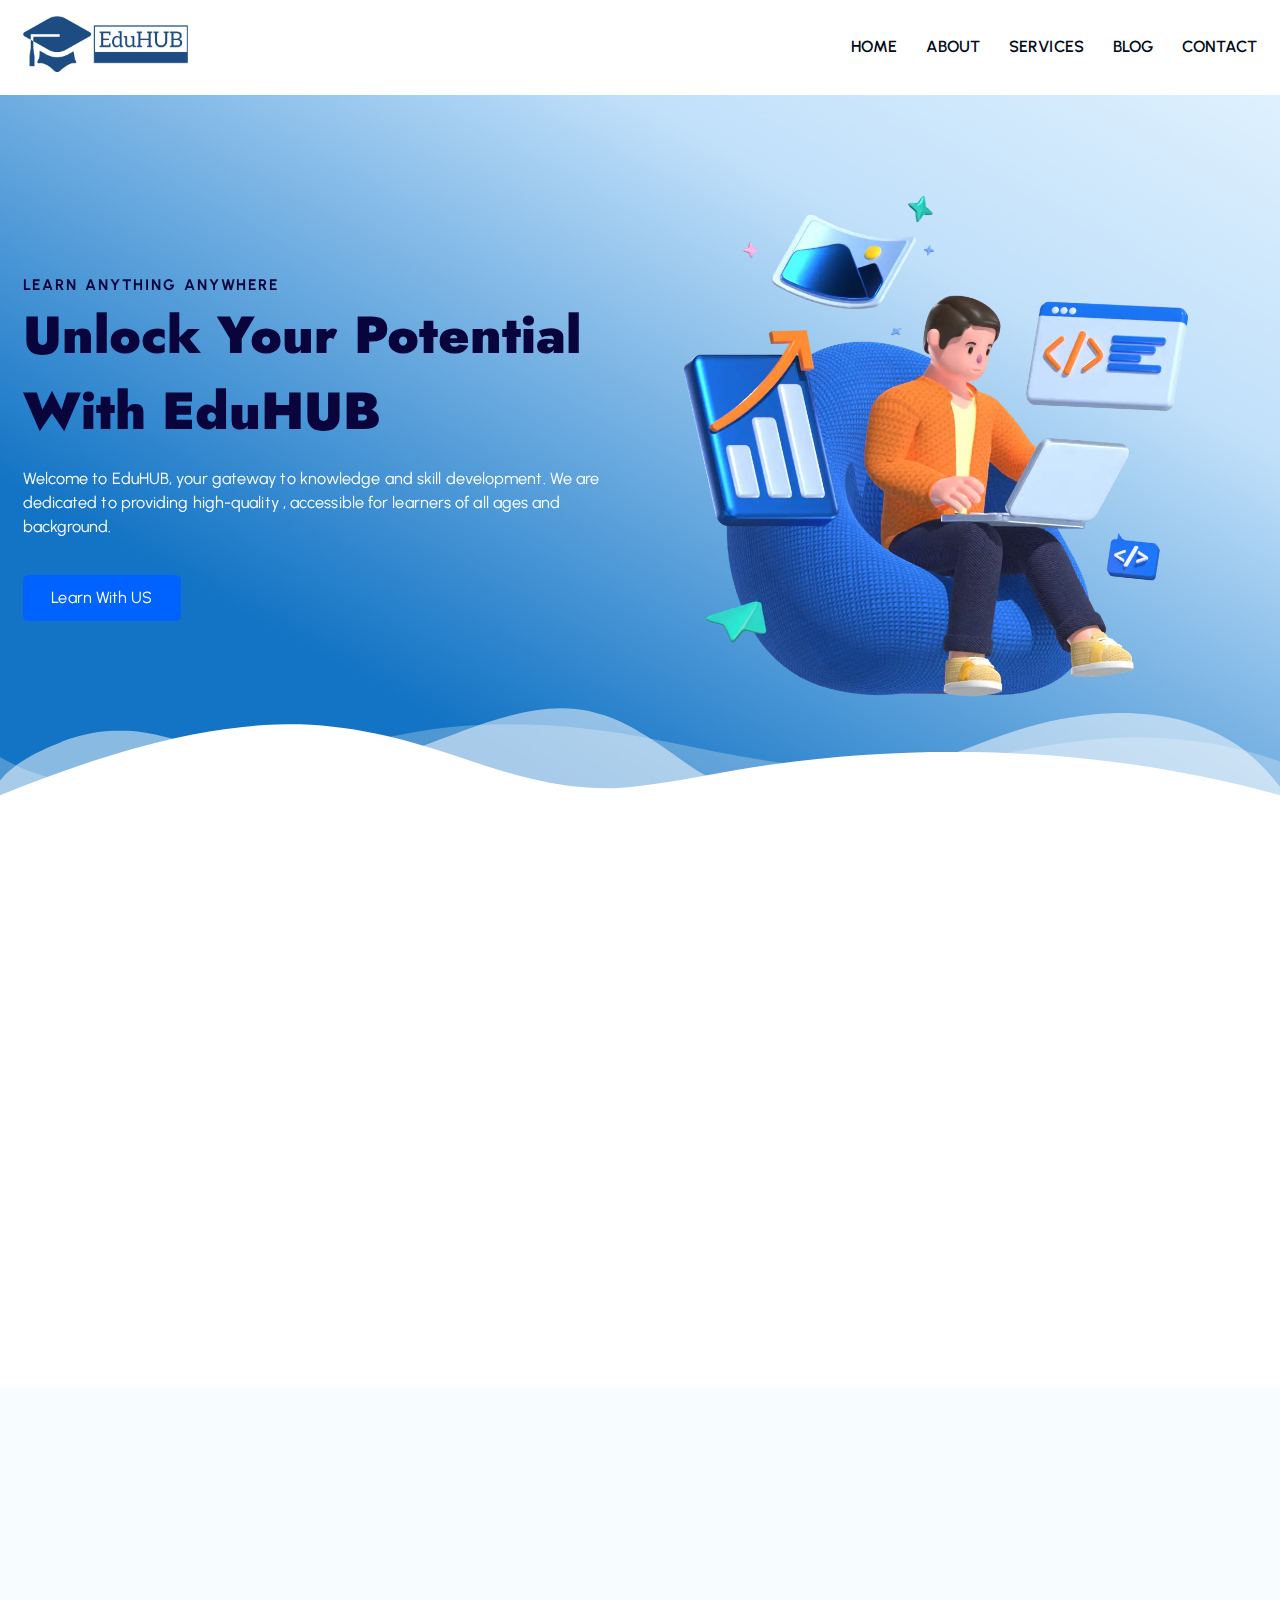
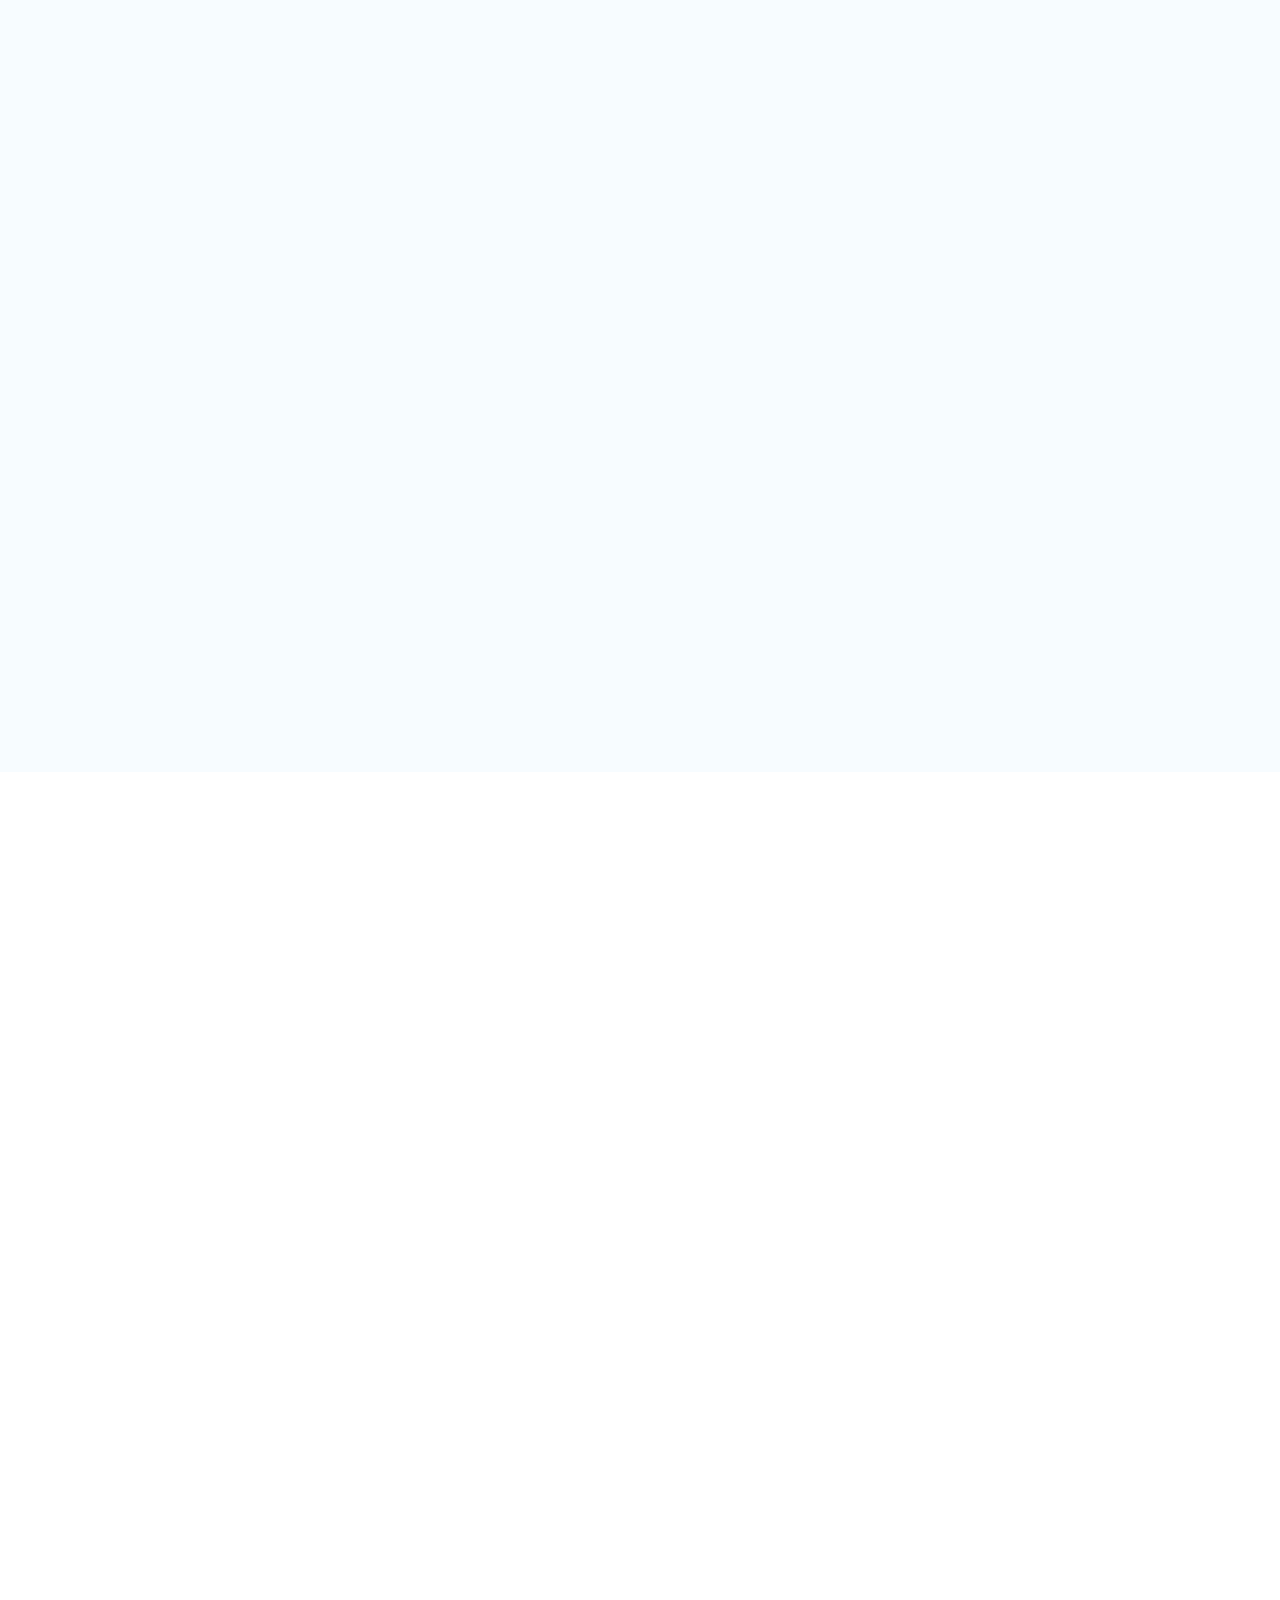
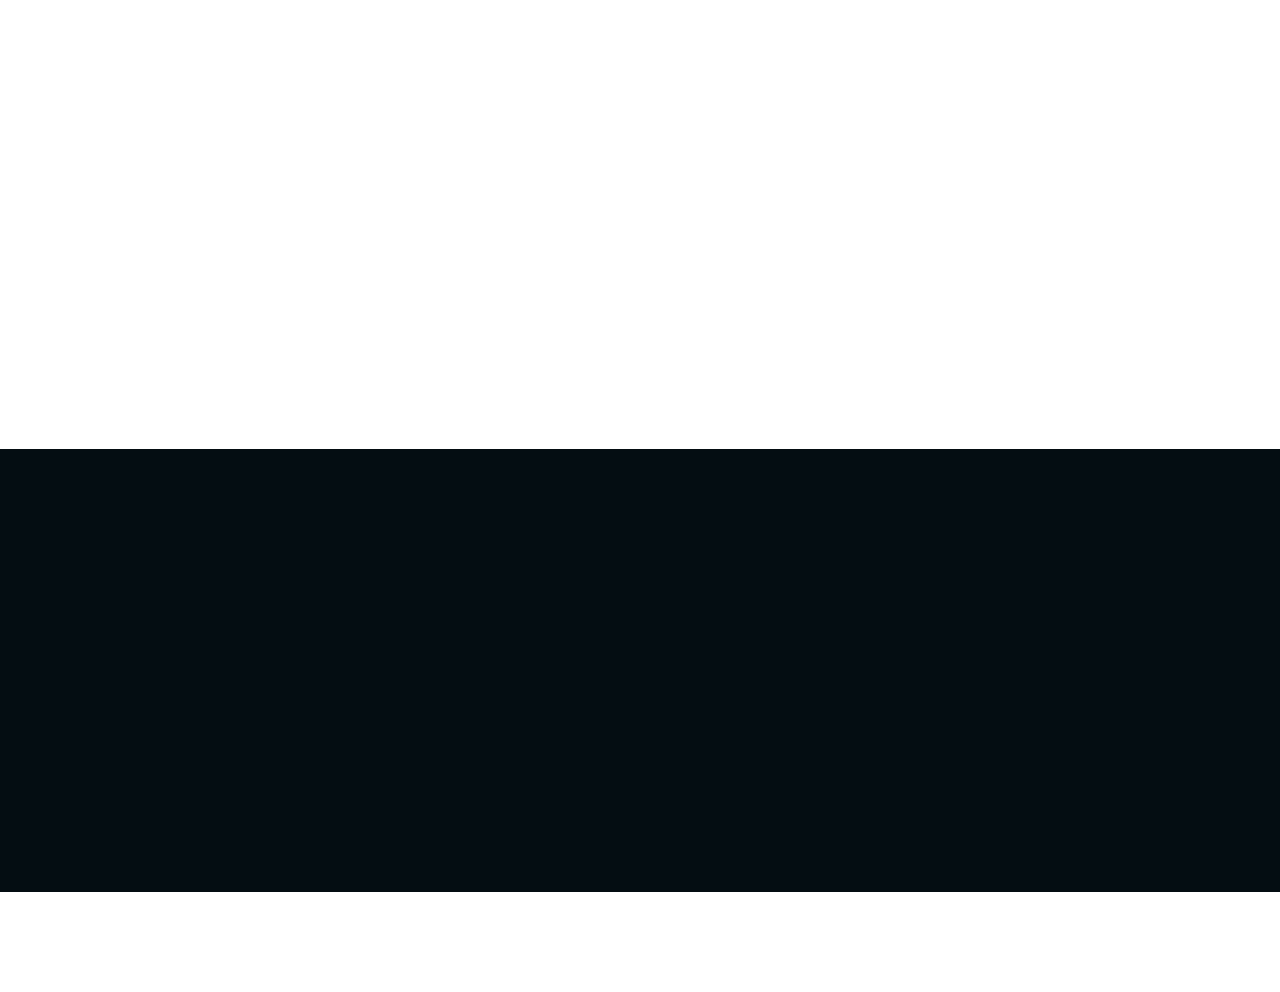
<file: index.html>
<!DOCTYPE html>
<html>

<head>
  <meta charset="utf-8">
  <meta name="viewport" content="width=device-width , initial-scale=1.0">
  <meta name="description" content="EduHUB is a platform that connects students with the best educational resources">
  <meta name="keywords" content="EduHUB, EduHub, Educational Hub, Online Education,
    C++, Java, Python, Front End, Back End, Database,JavaScript, Job Course, Python Course, Java Course, Front End Course, Back End Course, Database Course, JavaScript Course">
  <meta name="robots" content="index,follow">
  <title>EduHUB</title>
  <link rel="stylesheet" href="https://cdnjs.cloudflare.com/ajax/libs/font-awesome/6.0.0/css/all.min.css" integrity="sha512-9usAa10IRO0HhonpyAIVpjrylPvoDwiPUiKdWk5t3PyolY1cOd4DSE0Ga+ri4AuTroPR5aQvXU9xC6qOPnzFeg==" crossorigin="anonymous" referrerpolicy="no-referrer" />
  <link href="style.css" rel="stylesheet" type="text/css" />
  <link rel="stylesheet" href="https://unpkg.com/aos@next/dist/aos.css" />
</head>

<body>
  <!-- =========================== NAVBAR START HERE ============================ -->
  <header class="navbarSection">
    <div class="container">
      <div class="logo">
        <a href="index.html">
          <img src="/pics/WebpLogo.webp" alt="logo" width="20%" height="auto" ">
        </a>
      </div>
      <nav class=" navbar">
          <ul>
            <li class="navItem"><a class="navLink" href="index.html">Home</a></li>
            <li class="navItem"><a class="navLink" href="about.html">About</a></li>
            <li class="navItem"><a class="navLink" href="services.html">Services</a></li>
            <li class="navItem"><a class="navLink" href="blog.html">Blog</a></li>
            <li class="navItem"><a class="navLink" href="contactus.html">Contact</a></li>
          </ul>
          </nav>
      </div>
  </header>
  <!-- =========================== NAVBAR END HERE ============================ -->
  

  <!-- =========================== HERO SECTION START HERE ============================ -->
  <main>
    <div class="heroSection" data-aos="fade-up" data-aos-duration="1000">
      <div class="container grid grid2col">

        <div class="heroContent">
          <p class="heroSubHead">Learn Anything Anywhere</p>
          <h1 class="heroHead">Unlock Your Potential With EduHUB</h1>
          <p class="heroPara">Welcome to EduHUB, your gateway to knowledge and skill development. We are dedicated to
            providing high-quality , accessible for learners of all ages and background.</p>
          <div class="heroBtn">
            <a href="#" class="btn">Learn With US</a>
          </div>
        </div>
        <div class="heroImage">
          <img src="/WebP/main-hero.webp" alt="heroImage" width="100%" height="auto"
            data-aos="fade-up" data-aos-duration="1000" >
          
        </div>
      </div>
    </div>
    <div class="custom-shape-divider-bottom-1713795261">
      <svg data-name="Layer 1" xmlns="http://www.w3.org/2000/svg" viewBox="0 0 1200 120" preserveAspectRatio="none">
        <path
          d="M0,0V46.29c47.79,22.2,103.59,32.17,158,28,70.36-5.37,136.33-33.31,206.8-37.5C438.64,32.43,512.34,53.67,583,72.05c69.27,18,138.3,24.88,209.4,13.08,36.15-6,69.85-17.84,104.45-29.34C989.49,25,1113-14.29,1200,52.47V0Z"
          opacity=".25" class="shape-fill"></path>
        <path
          d="M0,0V15.81C13,36.92,27.64,56.86,47.69,72.05,99.41,111.27,165,111,224.58,91.58c31.15-10.15,60.09-26.07,89.67-39.8,40.92-19,84.73-46,130.83-49.67,36.26-2.85,70.9,9.42,98.6,31.56,31.77,25.39,62.32,62,103.63,73,40.44,10.79,81.35-6.69,119.13-24.28s75.16-39,116.92-43.05c59.73-5.85,113.28,22.88,168.9,38.84,30.2,8.66,59,6.17,87.09-7.5,22.43-10.89,48-26.93,60.65-49.24V0Z"
          opacity=".5" class="shape-fill"></path>
        <path
          d="M0,0V5.63C149.93,59,314.09,71.32,475.83,42.57c43-7.64,84.23-20.12,127.61-26.46,59-8.63,112.48,12.24,165.56,35.4C827.93,77.22,886,95.24,951.2,90c86.53-7,172.46-45.71,248.8-84.81V0Z"
          class="shape-fill"></path>
      </svg>
    </div>
  </main>
  <!-- =========================== HERO SECTION END HERE ============================ -->
  

  <!-- =========================== ABOUT SECTION START HERE ============================ -->
  <section id="about">
    <div class="container" data-aos="fade-up" data-aos-duration="1000">
      <h2 class="commonHead">About EduHUB</h2>
      <p class="commonSubHead">Guiding your learning journey through Research,Design and Development excellence.</p>
      <div class="container grid grid3cols">
        <div class="aboutDiv" data-aos="fade-up" data-aos-duration="1000">
          <div class="icon">
            <img src="/WebP/research.webp" alt="Research illustration">
          </div>
          <h3>Research</h3>
          <p>We start by learing what you need. We look at what's new and exciting in learing and then chose topics
            which match with what you learn.</p>

        </div>
        <div class="aboutDiv" data-aos="fade-up" data-aos-duration="1000">
          <div class="icon">
            <img src="/WebP/design.webp" alt="Design illustration">
          </div>
          <h3>Design</h3>
          <p>Next, we make lessons full of fun and knowlwdge. We make sure that they are easy to understand.</p>

        </div>
        <div class="aboutDiv" data-aos="fade-up" data-aos-duration="1000">
          <div class="icon">
            <img src="/WebP/dev.webp" alt="Development illustration">
          </div>
          <h3>Development</h3>
          <p>After that, we turn the lessons into things you can use online. We make sure that we use latest tools and
            technology to teach you.</p>

        </div>
      </div>
    </div>
  </section>
  <!-- =========================== ABOUT SECTION END HERE ============================ -->
  

  <!-- =========================== COURSES SECTION START HERE ============================ -->
  <section id="courses">
    <div class="container" data-aos="fade-up" data-aos-duration="1000">
      <h2 class="commonHead">Explore Our Courses</h2>
      <p class="commonSubHead">Discover a variety of courses across different categories.</p>
      <div class="container grid grid4cols">
        <div class="aboutDiv" data-aos="fade-up" data-aos-duration="1000">
          <div class="icon2">
            <i class="fa-brands fa-js"></i>
          </div>
          <h3>Javascript</h3>
          <p>Begin your web development journey with our JavaScript course.</p>
        </div>
        <div class="aboutDiv" data-aos="fade-up" data-aos-duration="1000">
          <div class="icon2">
            <i class="fa-brands fa-html5"></i>
          </div>
          <h3>HTML Development</h3>
          <p>Learning HTML basics is an important first step in your web development.</p>
        </div>
        <div class="aboutDiv" data-aos="fade-up" data-aos-duration="1000">
          <div class="icon2">
            <i class="fa-brands fa-python"></i>
          </div>
          <h3>Python</h3>
          <p>The course teaches you the essential concepts of Python programming.</p>
        </div>
        <div class="aboutDiv" data-aos="fade-up" data-aos-duration="1000">
          <div class="icon2">
            <i class="fa-solid fa-laptop-code"></i>
          </div>
          <h3>C++</h3>
          <p>Embark on a journey to master C++, one of the most versatile and widely-used programming languages.</p>
        </div>
        <div class="aboutDiv" data-aos="fade-up" data-aos-duration="1000">
          <div class="icon2">
            <i class="fa-brands fa-java"></i>
          </div>
          <h3>Java</h3>
          <p>Embark on a journey to master Java, one of the most versatile and widely-used programming languages.</p>
        </div>
        <div class="aboutDiv" data-aos="fade-up" data-aos-duration="1000">
          <div class="icon2">
            <i class="fa-brands fa-css3-alt"></i>
          </div>
          <h3>CSS Development</h3>
          <p>An online CSS course breaks down the basics of web design, covering fundamental topics.</p>
        </div>
        <div class="aboutDiv" data-aos="fade-up" data-aos-duration="1000">
          <div class="icon2">
            <i class="fa-solid fa-database"></i>
          </div>
          <h3>SQL</h3>
          <p>SQL is an essential language for building and maintaining relational databases.</p>
        </div>
      </div>
    </div>
  </section>
  <!-- =========================== COURSES SECTION ENDHERE ============================ -->
  
  
  <!-- =========================== WHY SECTION STARTHERE ============================ -->
  <section id="whychoose">
    <div class="container" data-aos="fade-up" data-aos-duration="1000">
      <h2 class="commonHead" data-aos="fade-up" data-aos-duration="1000">Why Choose EduHUB</h2>
      <p class="commonSubHead" data-aos="fade-up" data-aos-duration="1000">Choose EduHUB for a holistic, enriching learning experience that empowers you to achieve your goals.</p>
    </div>
    <div class="container grid grid3cols">
      <div class="whychoose1" data-aos="fade-up" data-aos-duration="1000">
        <div class="icon2" data-aos="fade-up" data-aos-duration="1000">
            <p class="fa-brands" data-aos="fade-up" data-aos-duration="1000">1</p>
          </div>
          <h3 data-aos="fade-up" data-aos-duration="1000">Expert Instructors</h3>
          <p data-aos="fade-up" data-aos-duration="1000">Learn from experienced teachers who are passionate about sharing knowledge and guiding you toward success in your learning journey.</p>
      
        <div class="icon2" data-aos="fade-up" data-aos-duration="1000">
            <p class="fa-brands" data-aos="fade-up" data-aos-duration="1000">2</p>
          </div>
          <h3 data-aos="fade-up" data-aos-duration="1000">Interactive Lessons</h3>
          <p data-aos="fade-up" data-aos-duration="1000">Engage in hands-on learning experiences that make education fun and memorable. Interactive lessons encourage active participation and deeper understanding.</p>
        <div class="icon2" data-aos="fade-up" data-aos-duration="1000">
            <p class="fa-brands" data-aos="fade-up" data-aos-duration="1000">3</p>
          </div>
          <h3 data-aos="fade-up" data-aos-duration="1000">Lifelong Learning Support</h3>
          <p data-aos="fade-up" data-aos-duration="1000">Our commitment to your education doesn't end with a certificate. Receive ongoing support and resources for continuous learning and growth.</p>
      </div>
      <div class="whychoose2" data-aos="fade-up" data-aos-duration="1000">
       <figure>
         <img src="WebP/mob (1).webp" alt="screenshot of website inside a phone"
       </figure>
      </div>
      <div class="whychoose3" data-aos="fade-up" data-aos-duration="1000">
        <div class="icon2" data-aos="fade-up" data-aos-duration="1000">
            <p class="fa-brands" data-aos="fade-up" data-aos-duration="1000">4</p>
          </div>
          <h3 data-aos="fade-up" data-aos-duration="1000"> 24/7 Support</h3>
          <p data-aos="fade-up" data-aos-duration="1000">Learn from experienced teachers who are 24/7 ready to solve your doubts regarding course and guide through your career.</p>

        <div class="icon2" data-aos="fade-up" data-aos-duration="1000">
            <p class="fa-brands" data-aos="fade-up" data-aos-duration="1000">5</p>
          </div>
          <h3 data-aos="fade-up" data-aos-duration="1000">Regular Assessments</h3>
          <p data-aos="fade-up" data-aos-duration="1000">Regular Assessments help students to identify their strengths and weaknesses. By analysing their performance,they can work on their weak areas.</p>
        <div class="icon2" data-aos="fade-up" data-aos-duration="1000">
            <p class="fa-brands" data-aos="fade-up" data-aos-duration="1000">6</p>
          </div>
          <h3 data-aos="fade-up" data-aos-duration="1000">Connections with Alumnis</h3>
          <p data-aos="fade-up" data-aos-duration="1000">Connecting with your alumni network gives you a pulse on careers, industry, and opportunities.</p>
      </div>        
      </div>
    </div>
  </section>
  <!-- =========================== WHY SECTION ENDHERE ============================ -->
  
  
  <!-- =========================== CONTACT HP SECTION START ============================ -->
  <section id="contactHP" data-aos="fade-up" data-aos-duration="1000">
    <div class="container grid grid2col">
      <div class="contactText">
        <h2 id="contactHead">Let's revolutionize the way you study</h2>
        <p id="contactPara">Join our free bootcamps to know us better</p>
        <div class="btn"><a href="contactus.html">Start Now<i class="fa-solid fa-circle-arrow-right"></i></a>
        </div>
      </div>
      <div id="contactImg">
        <img src="WebP/main.webp" alt="contact us illustration">
      </div>
    </div>
  </section>
  <!-- =========================== CONTACT HP SECTION ENDHERE ============================ -->
  
  
  <!-- =========================== FOOTER SECTION STARTHERE ============================ -->
  <footer>
     <div class="container grid grid4cols" data-aos="fade-up" data-aos-duration="1000">
       <div class="footer1">
        <div class="logoBrand">
           <a href="index.html" class="footerSubHead">EduHUB</a>
           <p>Let's revolutionize the way you study with EduHub</p>
        </div>
        <div class="socialIcon">
          <a href="https://www.instagram.com/" target="_blank">
            <i class="fa-brands fa-instagram"></i></a>
          <a href="https://twitter.com/" target="_blank">
            <i class="fa-brands fa-twitter"></i></a>
          <a href="https://in.linkedin.com/" target="_blank">
            <i class="fa-brands fa-linkedin"></i></a>
         </div>
      </div>
       <div class="footer2">
          <a href="index.html" class="footer2SubHead">EduHUB</a>
          <ul>
            <li><a href="#about">About</a></li>
            <li><a href="#courses">Courses</a></li>
            <li><a href="#whychoose">Why US</a></li>
            <li><a href="#contactHP">Contact Us</a></li>
          </ul>
        </div>
      <div class="footer3">
        <a href="#courses" class="footer2SubHead">Courses</a>
        <ul>
          <li>C++</li>
          <li>Java</li>
          <li>Python</li>
          <li>Front End</li>
        </ul>
      </div>
       <div class="footer4">
         <div class="footer2SubHead">Links</>
         <ul>
           <li><a href="https://www.instagram.com/" target="_blank">
           Instagram</a></li>
           <li><a href="https://in.linkedin.com/" target="_blank">
            LinkedIN</a></li>
           <li><a href="https://twitter.com/" target="_blank">
            Twitter</a></li>
           
         </ul>
       </div>
      
     </div>
  </footer>
  <!-- =========================== FOOTER SECTION ENDHERE ============================ -->
  <script src="https://unpkg.com/aos@next/dist/aos.js"></script>
  <script>
    AOS.init();
  </script>
</body>
</html>
</file>
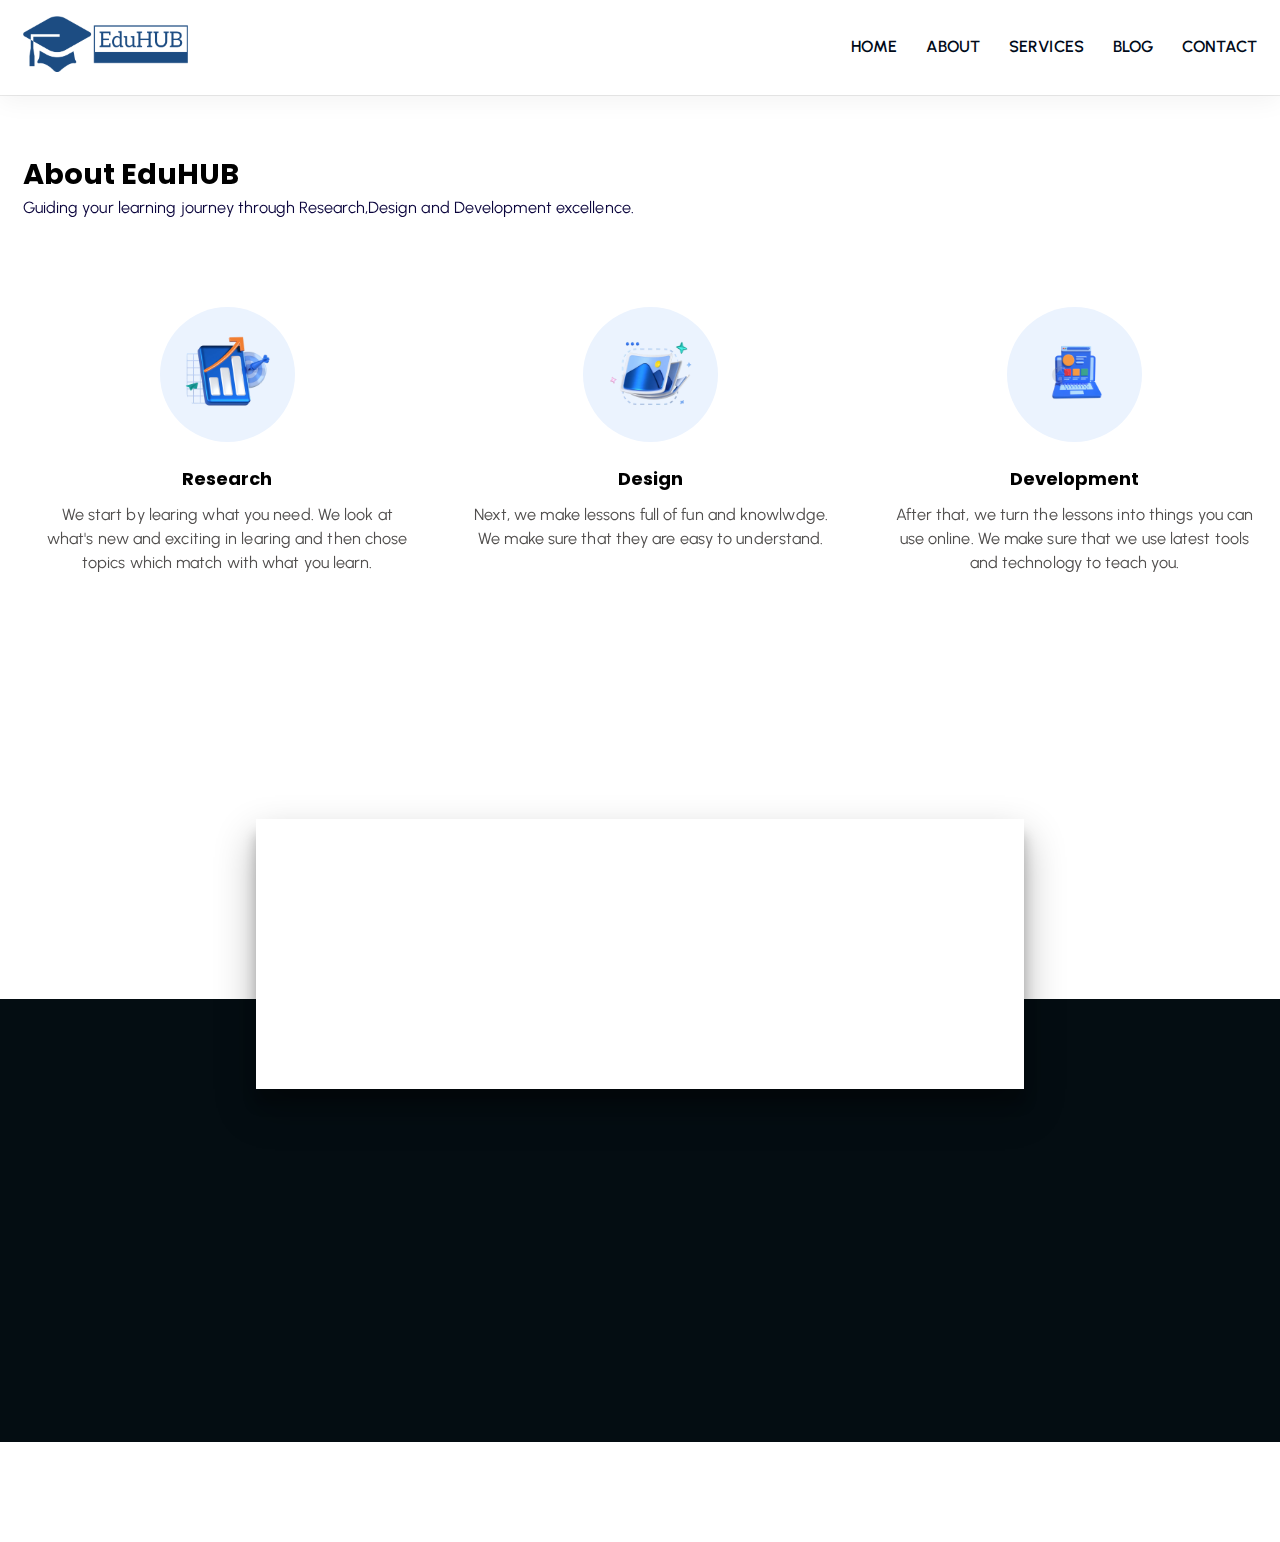
<file: about.html>
<!DOCTYPE html>
<html>

<head>
  <meta charset="utf-8">
  <meta name="viewport" content="width=device-width">
  <title>About-EduHUB</title>
  <link rel="stylesheet" href="https://cdnjs.cloudflare.com/ajax/libs/font-awesome/6.0.0/css/all.min.css" integrity="sha512-9usAa10IRO0HhonpyAIVpjrylPvoDwiPUiKdWk5t3PyolY1cOd4DSE0Ga+ri4AuTroPR5aQvXU9xC6qOPnzFeg==" crossorigin="anonymous" referrerpolicy="no-referrer" />
  <link href="style.css" rel="stylesheet" type="text/css" />
  <link rel="stylesheet" href="https://unpkg.com/aos@next/dist/aos.css" />

</head>

<body>
  <!-- =========================== NAVBAR START HERE ============================ -->
  <header class="navbarSection">
    <div class="container">
      <div class="logo">
        <a href="index.html">
          <img src="/pics/WebpLogo.webp" alt="logo" width="20%" height="auto" ">
        </a>
      </div>
      <nav class=" navbar">
          <ul>
            <li class="navItem"><a class="navLink" href="index.html">Home</a></li>
            <li class="navItem"><a class="navLink" href="about.html">About</a></li>
            <li class="navItem"><a class="navLink" href="services.html">Services</a></li>
            <li class="navItem"><a class="navLink" href="blog.html">Blog</a></li>
            <li class="navItem"><a class="navLink" href="contactus.html">Contact</a></li>
          </ul>
          </nav>
      </div>
  </header>
  <!-- =========================== NAVBAR SECTION ENDHERE ============================ -->
  <!-- =========================== ABOUT SECTION STARTHERE ============================ -->
  <section id="about">
    <div class="container" data-aos="fade-up" data-aos-duration="1000">
      <h2 class="commonHead">About EduHUB</h2>
      <p class="commonSubHead">Guiding your learning journey through Research,Design and Development excellence.</p>
      <div class="container grid grid3cols">
        <div class="aboutDiv" data-aos="fade-up" data-aos-duration="1000">
          <div class="icon">
            <img src="/WebP/research.webp" alt="Research illustration">
          </div>
          <h3>Research</h3>
          <p>We start by learing what you need. We look at what's new and exciting in learing and then chose topics
            which match with what you learn.</p>

        </div>
        <div class="aboutDiv" data-aos="fade-up" data-aos-duration="1000">
          <div class="icon">
            <img src="/WebP/design.webp" alt="Design illustration">
          </div>
          <h3>Design</h3>
          <p>Next, we make lessons full of fun and knowlwdge. We make sure that they are easy to understand.</p>

        </div>
        <div class="aboutDiv" data-aos="fade-up" data-aos-duration="1000">
          <div class="icon">
            <img src="/WebP/dev.webp" alt="Development illustration">
          </div>
          <h3>Development</h3>
          <p>After that, we turn the lessons into things you can use online. We make sure that we use latest tools and
            technology to teach you.</p>

        </div>
      </div>
    </div>
  </section>
  <!-- =========================== ABOUT SECTION ENDHERE ============================ -->
  <!-- =========================== CONTACT HP SECTION START ============================ -->
  <section id="contactHP">
    <div class="container grid grid2col" data-aos="fade-up" data-aos-duration="1000">
      <div class="contactText">
        <h2 id="contactHead">Let's revolutionize the way you study</h2>
        <p id="contactPara">Join our free bootcamps to know us better</p>
        <div class="btn"><a href="contact.html">Start Now<i class="fa-solid fa-circle-arrow-right"></i></a>
        </div>
      </div>
      <div id="contactImg">
        <img src="/WebP/main.webp" alt="contact us illustration">
      </div>
    </div>
  </section>
  <!-- =========================== CONTACT HP SECTION ENDHERE ============================ -->
  <!-- =========================== FOOTER SECTION STARTHERE ============================ -->
  <footer>
       <div class="container grid grid4cols" data-aos="fade-up" data-aos-duration="1000">
         <div class="footer1">
          <div class="logoBrand">
             <a href="index.html" class="footerSubHead">EduHUB</a>
             <p>Let's revolutionize the way you study with EduHub</p>
          </div>
          <div class="socialIcon">
            <a href="https://www.instagram.com/" target="_blank">
              <i class="fa-brands fa-instagram"></i></a>
            <a href="https://twitter.com/" target="_blank">
              <i class="fa-brands fa-twitter"></i></a>
            <a href="https://in.linkedin.com/" target="_blank">
              <i class="fa-brands fa-linkedin"></i></a>
           </div>
        </div>
         <div class="footer2">
            <a href="index.html" class="footer2SubHead">EduHUB</a>
            <ul>
              <li><a href="#about">About</a></li>
              <li><a href="#courses">Courses</a></li>
              <li><a href="#whychoose">Why US</a></li>
              <li><a href="#contactHP">Contact Us</a></li>
            </ul>
          </div>
        <div class="footer3">
          <a href="#courses" class="footer2SubHead">Courses</a>
          <ul>
            <li>C++</li>
            <li>Java</li>
            <li>Python</li>
            <li>Front End</li>
          </ul>
        </div>
         <div class="footer4">
           <div class="footer2SubHead">Links</>
           <ul>
             <li><a href="https://www.instagram.com/" target="_blank">
             Instagram</a></li>
             <li><a href="https://in.linkedin.com/" target="_blank">
              LinkedIN</a></li>
             <li><a href="https://twitter.com/" target="_blank">
              Twitter</a></li>

           </ul>
         </div>

       </div>
    </footer>
    <!-- =========================== FOOTER SECTION ENDHERE ============================ -->
  <script src="https://unpkg.com/aos@next/dist/aos.js"></script>
  <script>
    AOS.init();
  </script>
  </body>
</html>
</file>
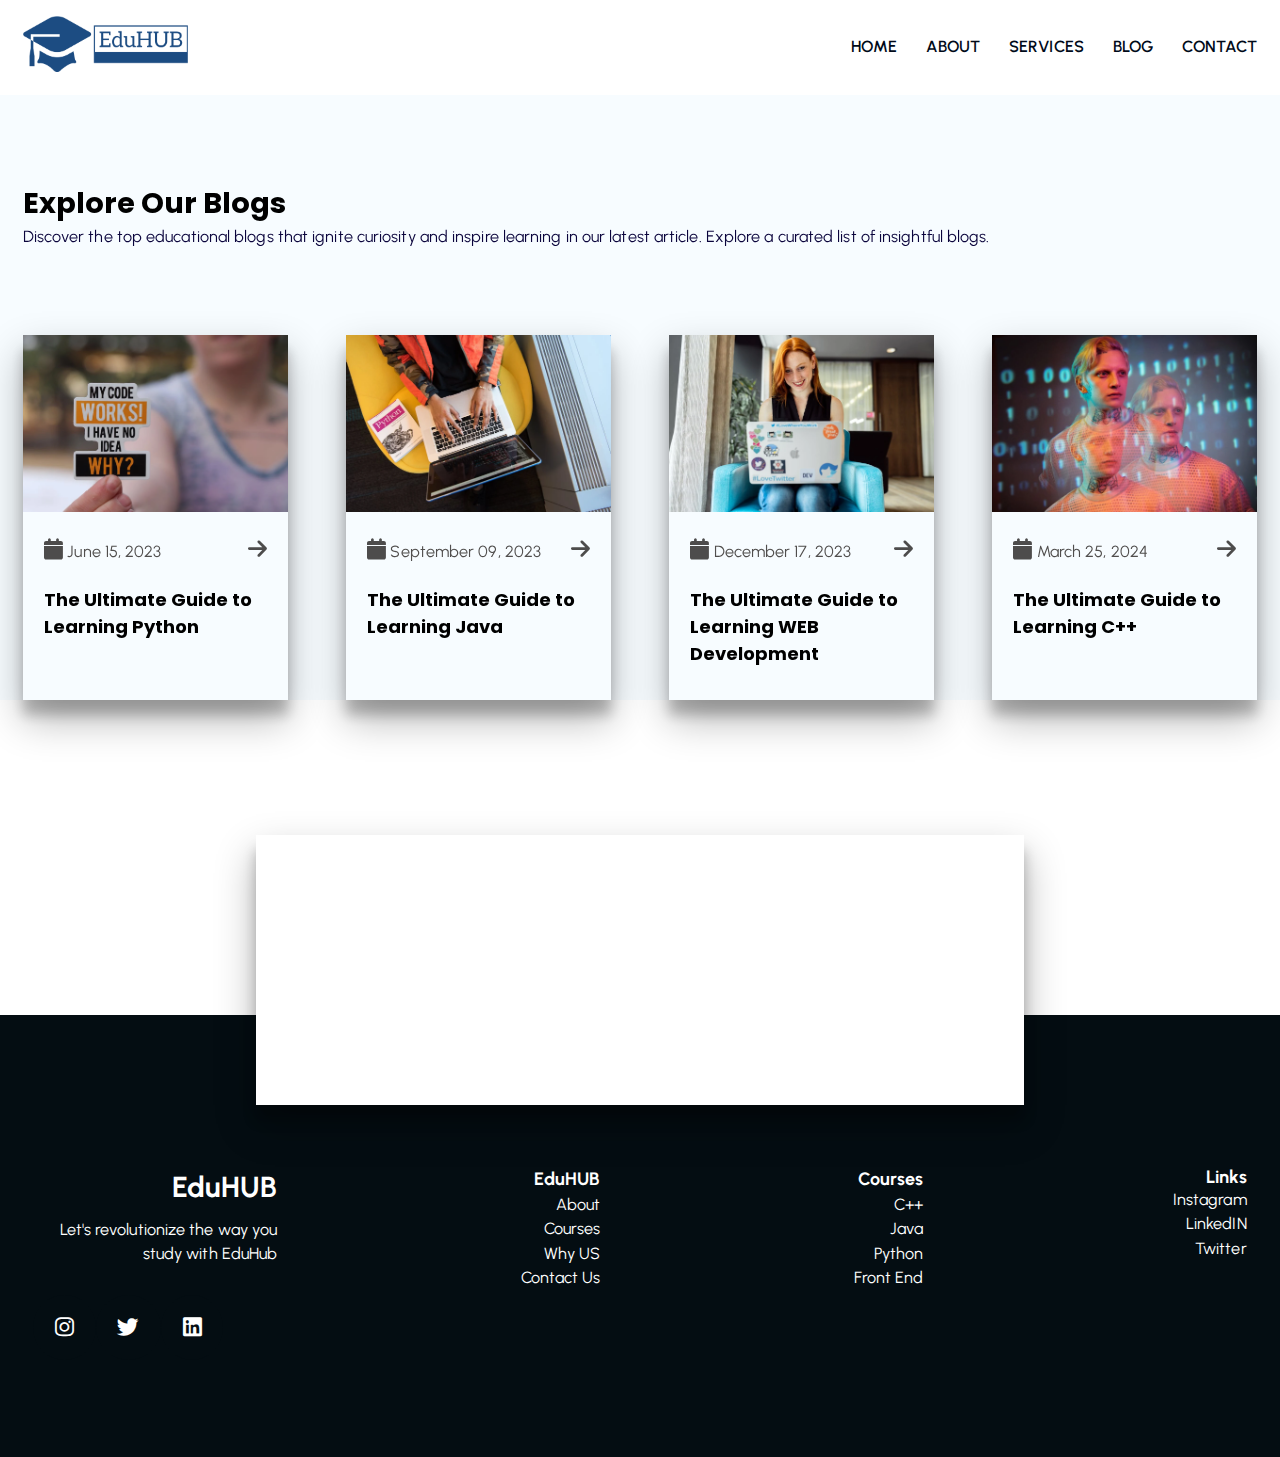
<file: blog.html>
<!DOCTYPE html>
<html>

<head>
  <meta charset="utf-8">
  <meta name="viewport" content="width=device-width">
  <title>Blogs-EduHUB</title>
  <link rel="stylesheet" href="https://cdnjs.cloudflare.com/ajax/libs/font-awesome/6.0.0/css/all.min.css" integrity="sha512-9usAa10IRO0HhonpyAIVpjrylPvoDwiPUiKdWk5t3PyolY1cOd4DSE0Ga+ri4AuTroPR5aQvXU9xC6qOPnzFeg==" crossorigin="anonymous" referrerpolicy="no-referrer" />
  <link href="style.css" rel="stylesheet" type="text/css" />
  <link rel="stylesheet" href="https://unpkg.com/aos@next/dist/aos.css" />

</head>

<body>
  <!-- =========================== NAVBAR START HERE ============================ -->
  <header class="navbarSection">
    <div class="container">
      <div class="logo">
        <a href="index.html">
          <img src="/pics/WebpLogo.webp" alt="logo" width="20%" height="auto" ">
        </a>
      </div>
      <nav class=" navbar">
          <ul>
            <li class="navItem"><a class="navLink" href="index.html">Home</a></li>
            <li class="navItem"><a class="navLink" href="about.html">About</a></li>
            <li class="navItem"><a class="navLink" href="services.html">Services</a></li>
            <li class="navItem"><a class="navLink" href="blog.html">Blog</a></li>
            <li class="navItem"><a class="navLink" href="contactus.html">Contact</a></li>
          </ul>
          </nav>
      </div>
  </header>
  <!-- =========================== NAVBAR SECTION ENDHERE ============================ -->
  <!-- =========================== BLOG SECTION START HERE ============================ -->
  <section class="blogSection">
    <div class="container" data-aos="fade-up" data-aos-duration="1000">
        <h2 class="commonHead">Explore Our Blogs</h2>
        <p class="commonSubHead">Discover the top educational blogs that ignite curiosity and inspire learning in our latest article. Explore a curated list of insightful blogs.</p>
    </div>
    <div class="container grid grid4cols" data-aos="fade-up" data-aos-duration="1000">
      <div class="blog">
        <figure>
          <img src="/pics/pexels-photo-11035396.webp" alt="laptop">
        </figure>
        <div class="blogContent">
          <div class="blogDate">
            <p><i class="fa-solid fa-calendar"></i> June 15, 2023</p>        
            <i class="fa-solid fa-arrow-right"></i>
          </div>
          <h3 class="blogTitle">The Ultimate Guide to Learning Python</h3>  
        </div>
      </div>
      <div class="blog">
        <figure>
          <img src="/WebP/pexels-photo-1181373.webp" alt="laptop">
        </figure>
        <div class="blogContent">
          <div class="blogDate">
            <p><i class="fa-solid fa-calendar"></i> September 09, 2023</p>        
            <i class="fa-solid fa-arrow-right"></i>
          </div>
          <h3 class="blogTitle">The Ultimate Guide to Learning Java</h3>  
        </div>
      </div>
      <div class="blog">
        <figure>
          <img src="/pics/pexels-photo-3861961.webp" alt="laptop">
        </figure>
        <div class="blogContent">
          <div class="blogDate">
            <p><i class="fa-solid fa-calendar"></i> December 17, 2023</p>        
            <i class="fa-solid fa-arrow-right"></i>
          </div>
          <h3 class="blogTitle">The Ultimate Guide to Learning WEB Development</h3>  
        </div>
      </div>
      <div class="blog">
        <figure>
          <img src="/pics/pexels-photo-4389463.webp" alt="laptop">
        </figure>
        <div class="blogContent">
          <div class="blogDate">
            <p><i class="fa-solid fa-calendar"></i> March 25, 2024</p>        
            <i class="fa-solid fa-arrow-right"></i>
          </div>
          <h3 class="blogTitle">The Ultimate Guide to Learning C++</h3>  
        </div>
      </div>
    </div>
  </section>
  <!-- =========================== BLOG SECTION ENDHERE ============================ -->
  <!-- =========================== CONTACT HP SECTION START ============================ -->
  <section id="contactHP">
    <div class="container grid grid2col" data-aos="fade-up" data-aos-duration="1000">
      <div class="contactText">
        <h2 id="contactHead">Let's revolutionize the way you study</h2>
        <p id="contactPara">Join our free bootcamps to know us better</p>
        <div class="btn"><a href="contact.html">Start Now<i class="fa-solid fa-circle-arrow-right"></i></a>
        </div>
      </div>
      <div id="contactImg">
        <img src="/WebP/main.webp" alt="contact us illustration">
      </div>
    </div>
  </section>
  <!-- =========================== CONTACT HP SECTION ENDHERE ============================ -->
  <!-- =========================== FOOTER SECTION STARTHERE ============================ -->
  <footer>
       <div class="container grid grid4cols">
         <div class="footer1">
          <div class="logoBrand">
             <a href="index.html" class="footerSubHead">EduHUB</a>
             <p>Let's revolutionize the way you study with EduHub</p>
          </div>
          <div class="socialIcon">
            <a href="https://www.instagram.com/" target="_blank">
              <i class="fa-brands fa-instagram"></i></a>
            <a href="https://twitter.com/" target="_blank">
              <i class="fa-brands fa-twitter"></i></a>
            <a href="https://in.linkedin.com/" target="_blank">
              <i class="fa-brands fa-linkedin"></i></a>
           </div>
        </div>
         <div class="footer2">
            <a href="index.html" class="footer2SubHead">EduHUB</a>
            <ul>
              <li><a href="#about">About</a></li>
              <li><a href="#courses">Courses</a></li>
              <li><a href="#whychoose">Why US</a></li>
              <li><a href="#contactHP">Contact Us</a></li>
            </ul>
          </div>
        <div class="footer3">
          <a href="#courses" class="footer2SubHead">Courses</a>
          <ul>
            <li>C++</li>
            <li>Java</li>
            <li>Python</li>
            <li>Front End</li>
          </ul>
        </div>
         <div class="footer4">
           <div class="footer2SubHead">Links</>
           <ul>
             <li><a href="https://www.instagram.com/" target="_blank">
             Instagram</a></li>
             <li><a href="https://in.linkedin.com/" target="_blank">
              LinkedIN</a></li>
             <li><a href="https://twitter.com/" target="_blank">
              Twitter</a></li>

           </ul>
         </div>

       </div>
    </footer>
    <!-- =========================== FOOTER SECTION ENDHERE ============================ -->
  <script src="https://unpkg.com/aos@next/dist/aos.js"></script>
  <script>
    AOS.init();
  </script>
  </body>
</html>
</file>
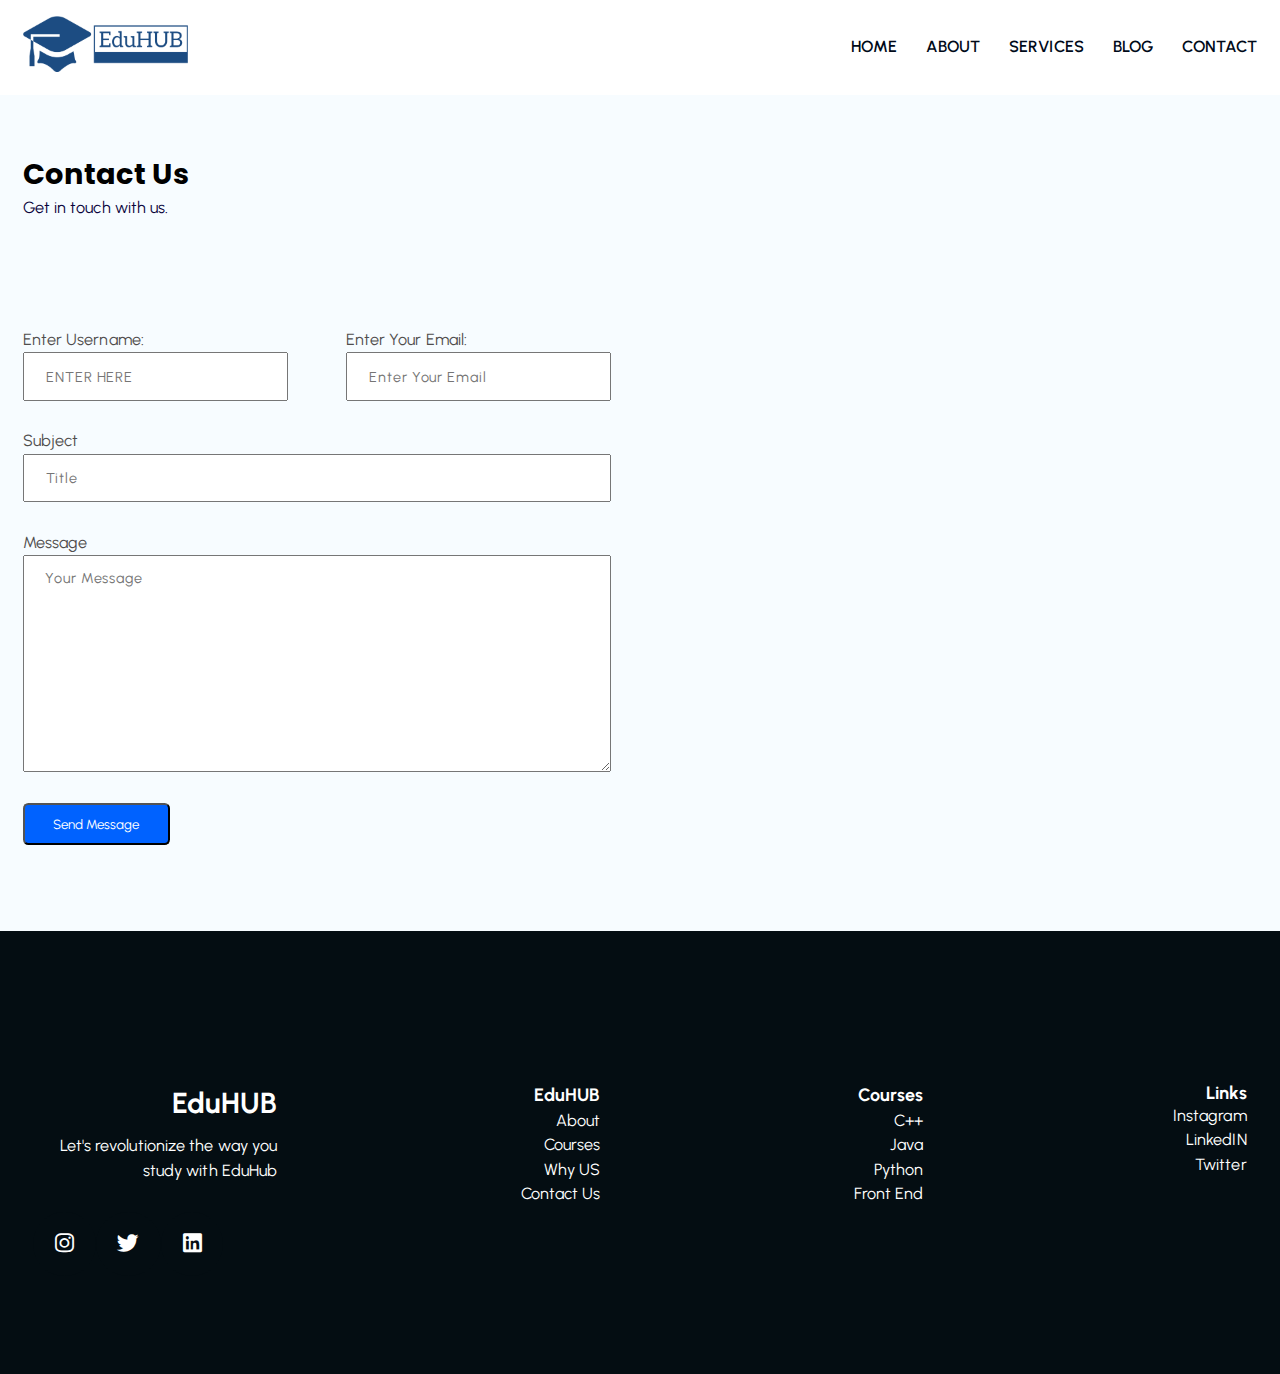
<file: contactus.html>
<!DOCTYPE html>
<html>

<head>
  <meta charset="utf-8">
  <meta name="viewport" content="width=device-width">
  <title>ContactUs-EduHUB</title>
  <link rel="stylesheet" href="https://cdnjs.cloudflare.com/ajax/libs/font-awesome/6.0.0/css/all.min.css" integrity="sha512-9usAa10IRO0HhonpyAIVpjrylPvoDwiPUiKdWk5t3PyolY1cOd4DSE0Ga+ri4AuTroPR5aQvXU9xC6qOPnzFeg==" crossorigin="anonymous" referrerpolicy="no-referrer" />
  <link href="style.css" rel="stylesheet" type="text/css" />
  <style>
    footer{
      padding-top: 0;
    }
  </style>

</head>

<body>
  <!-- =========================== NAVBAR START HERE ============================ -->
  <header class="navbarSection">
    <div class="container">
      <div class="logo">
        <a href="index.html">
          <img src="/pics/WebpLogo.webp" alt="logo" width="20%" height="auto" ">
        </a>
      </div>
      <nav class=" navbar">
          <ul>
            <li class="navItem"><a class="navLink" href="index.html">Home</a></li>
            <li class="navItem"><a class="navLink" href="about.html">About</a></li>
            <li class="navItem"><a class="navLink" href="services.html">Services</a></li>
            <li class="navItem"><a class="navLink" href="blog.html">Blog</a></li>
            <li class="navItem"><a class="navLink" href="contactus.html">Contact</a></li>
          </ul>
          </nav>
      </div>
  </header>
<!-- =========================== NAVBAR END HERE ============================ -->
<!-- =========================== CONTACT FORM START HERE ============================ -->
<section id="contactForm">
  <div class="container">
        <h2 class="commonHead">  Contact Us</h2>
        <p class="commonSubHead">Get in touch with us.</p>
  </div>
  <div class="container grid grid2col">
    <div class="contactContent">
      <form action="#">
        
        <div class="grid grid2col mb3">
          <div>
            <label for="username">Enter Username:</label>
            <input type="text" name="username" id="username" placeholder="ENTER HERE" autocomplete="off" required/>
          </div>
          <div>
            <label for="email">Enter Your Email:</label>
            <input type="email" name="mail" id="email" placeholder="Enter Your Email" required autocomplete="off"/>
          </div>
        </div>
          
        <div class="mb3">
            <label for="subject">Subject</label>
            <input type="text" name="subject" id="subject" placeholder="Title" required autocomplete="off"/>
        </div>
        
        <div class="mb3">
            <label for="message">Message</label>
            <textarea type="text" name="message" id="message" placeholder="Your Message" cols="30" rows="10"></textarea>
        </div>
        <div>
          <button type="submit" class="btn btnSub">Send Message</button>
        </div>
        
      </form>
    </div>
    <div class="contactMap">
      <iframe src="https://www.google.com/maps/embed?pb=!1m18!1m12!1m3!1d228624.56107475833!2d80.17356833783873!3d26.44738660194303!2m3!1f0!2f0!3f0!3m2!1i1024!2i768!4f13.1!3m3!1m2!1s0x399c4770b127c46f%3A0x1778302a9fbe7b41!2sKanpur%2C%20Uttar%20Pradesh!5e0!3m2!1sen!2sin!4v1714221502745!5m2!1sen!2sin" width="100%" height="500" style="border:0;" allowfullscreen="" loading="lazy" referrerpolicy="no-referrer-when-downgrade"></iframe></div>
  </div>
</section> 
<!-- =========================== CONTACT FORM END HERE ============================ -->

<!-- =========================== FOOTER SECTION STARTHERE ============================ -->
    <footer>
       <div class="container grid grid4cols">
         <div class="footer1">
          <div class="logoBrand">
             <a href="index.html" class="footerSubHead">EduHUB</a>
             <p>Let's revolutionize the way you study with EduHub</p>
          </div>
          <div class="socialIcon">
            <a href="https://www.instagram.com/" target="_blank">
              <i class="fa-brands fa-instagram"></i></a>
            <a href="https://twitter.com/" target="_blank">
              <i class="fa-brands fa-twitter"></i></a>
            <a href="https://in.linkedin.com/" target="_blank">
              <i class="fa-brands fa-linkedin"></i></a>
           </div>
        </div>
         <div class="footer2">
            <a href="index.html" class="footer2SubHead">EduHUB</a>
            <ul>
              <li><a href="#about">About</a></li>
              <li><a href="#courses">Courses</a></li>
              <li><a href="#whychoose">Why US</a></li>
              <li><a href="#contactHP">Contact Us</a></li>
            </ul>
          </div>
        <div class="footer3">
          <a href="#courses" class="footer2SubHead">Courses</a>
          <ul>
            <li>C++</li>
            <li>Java</li>
            <li>Python</li>
            <li>Front End</li>
          </ul>
        </div>
         <div class="footer4">
           <div class="footer2SubHead">Links</>
           <ul>
             <li><a href="https://www.instagram.com/" target="_blank">
             Instagram</a></li>
             <li><a href="https://in.linkedin.com/" target="_blank">
              LinkedIN</a></li>
             <li><a href="https://twitter.com/" target="_blank">
              Twitter</a></li>

           </ul>
         </div>

       </div>
    </footer>
    <!-- =========================== FOOTER SECTION ENDHERE ============================ -->
  </body>
</html>
</file>
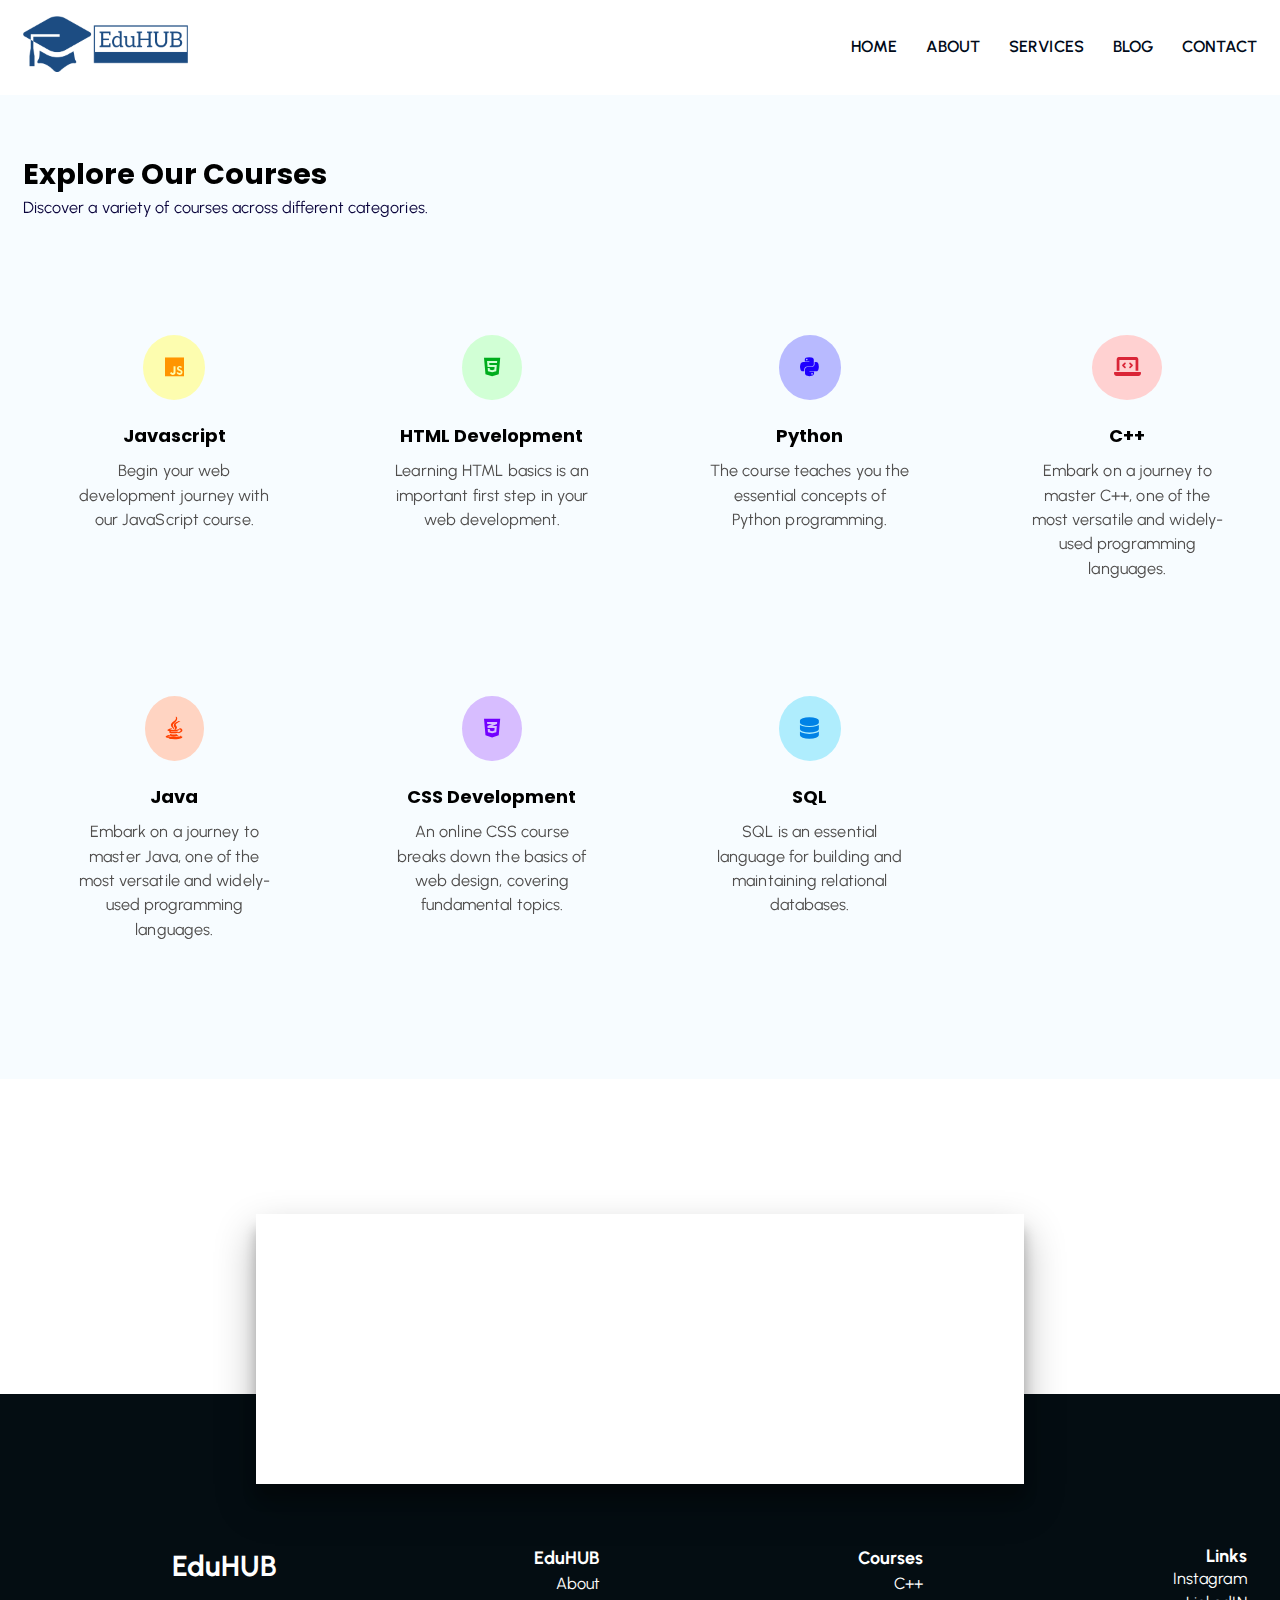
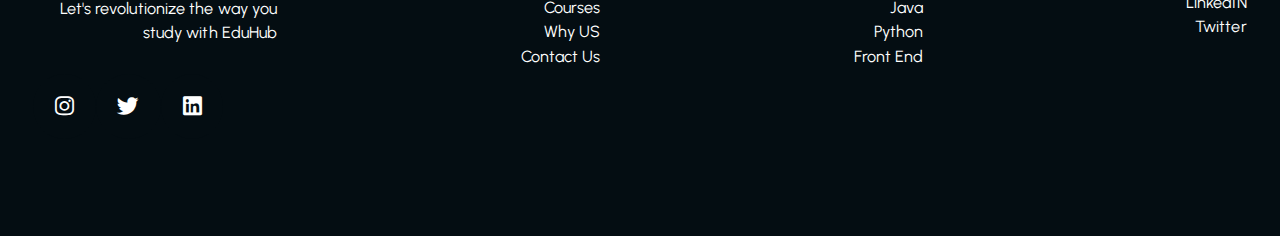
<file: services.html>
<!DOCTYPE html>
<html>

<head>
  <meta charset="utf-8">
  <meta name="viewport" content="width=device-width">
  <title>Services-EduHUB</title>
  <link rel="stylesheet" href="https://cdnjs.cloudflare.com/ajax/libs/font-awesome/6.0.0/css/all.min.css" integrity="sha512-9usAa10IRO0HhonpyAIVpjrylPvoDwiPUiKdWk5t3PyolY1cOd4DSE0Ga+ri4AuTroPR5aQvXU9xC6qOPnzFeg==" crossorigin="anonymous" referrerpolicy="no-referrer" />
  <link href="style.css" rel="stylesheet" type="text/css" />
  <link rel="stylesheet" href="https://unpkg.com/aos@next/dist/aos.css" />

</head>

<body>
  <!-- =========================== NAVBAR START HERE ============================ -->
  <header class="navbarSection">
    <div class="container">
      <div class="logo">
        <a href="index.html">
          <img src="/pics/WebpLogo.webp" alt="logo" width="20%" height="auto" ">
        </a>
      </div>
      <nav class=" navbar">
          <ul>
            <li class="navItem"><a class="navLink" href="index.html">Home</a></li>
            <li class="navItem"><a class="navLink" href="about.html">About</a></li>
            <li class="navItem"><a class="navLink" href="services.html">Services</a></li>
            <li class="navItem"><a class="navLink" href="blog.html">Blog</a></li>
            <li class="navItem"><a class="navLink" href="contactus.html">Contact</a></li>
          </ul>
          </nav>
      </div>
  </header>
  <!-- =========================== NAVBAR SECTION ENDHERE ============================ -->
  <!-- =========================== COURSES SECTION START HERE ============================ -->
  <section id="courses">
    <div class="container" data-aos="fade-up" data-aos-duration="1000">
      <h2 class="commonHead">Explore Our Courses</h2>
      <p class="commonSubHead">Discover a variety of courses across different categories.</p>
      <div class="container grid grid4cols">
        <div class="aboutDiv">
          <div class="icon2">
            <i class="fa-brands fa-js"></i>
          </div>
          <h3>Javascript</h3>
          <p>Begin your web development journey with our JavaScript course.</p>
        </div>
        <div class="aboutDiv" data-aos="fade-up" data-aos-duration="1000">
          <div class="icon2">
            <i class="fa-brands fa-html5"></i>
          </div>
          <h3>HTML Development</h3>
          <p>Learning HTML basics is an important first step in your web development.</p>
        </div>
        <div class="aboutDiv" data-aos="fade-up" data-aos-duration="1000">
          <div class="icon2">
            <i class="fa-brands fa-python"></i>
          </div>
          <h3>Python</h3>
          <p>The course teaches you the essential concepts of Python programming.</p>
        </div>
        <div class="aboutDiv" data-aos="fade-up" data-aos-duration="1000">
          <div class="icon2">
            <i class="fa-solid fa-laptop-code"></i>
          </div>
          <h3>C++</h3>
          <p>Embark on a journey to master C++, one of the most versatile and widely-used programming languages.</p>
        </div>
        <div class="aboutDiv" data-aos="fade-up" data-aos-duration="1000">
          <div class="icon2">
            <i class="fa-brands fa-java"></i>
          </div>
          <h3>Java</h3>
          <p>Embark on a journey to master Java, one of the most versatile and widely-used programming languages.</p>
        </div>
        <div class="aboutDiv" data-aos="fade-up" data-aos-duration="1000">
          <div class="icon2">
            <i class="fa-brands fa-css3-alt"></i>
          </div>
          <h3>CSS Development</h3>
          <p>An online CSS course breaks down the basics of web design, covering fundamental topics.</p>
        </div>
        <div class="aboutDiv" data-aos="fade-up" data-aos-duration="1000">
          <div class="icon2">
            <i class="fa-solid fa-database"></i>
          </div>
          <h3>SQL</h3>
          <p>SQL is an essential language for building and maintaining relational databases.</p>
        </div>
      </div>
    </div>
  </section>
  <!-- =========================== COURSES SECTION ENDHERE ============================ -->
  <!-- =========================== CONTACT HP SECTION START ============================ -->
  <section id="contactHP">
    <div class="container grid grid2col" data-aos="fade-up" data-aos-duration="1000">
      <div class="contactText">
        <h2 id="contactHead">Let's revolutionize the way you study</h2>
        <p id="contactPara">Join our free bootcamps to know us better</p>
        <div class="btn"><a href="contact.html">Start Now<i class="fa-solid fa-circle-arrow-right"></i></a>
        </div>
      </div>
      <div id="contactImg">
        <img src="/WebP/main.webp" alt="contact us illustration">
      </div>
    </div>
  </section>
  <!-- =========================== CONTACT HP SECTION ENDHERE ============================ -->
  <!-- =========================== FOOTER SECTION STARTHERE ============================ -->
  <footer>
       <div class="container grid grid4cols">
         <div class="footer1">
          <div class="logoBrand">
             <a href="index.html" class="footerSubHead">EduHUB</a>
             <p>Let's revolutionize the way you study with EduHub</p>
          </div>
          <div class="socialIcon">
            <a href="https://www.instagram.com/" target="_blank">
              <i class="fa-brands fa-instagram"></i></a>
            <a href="https://twitter.com/" target="_blank">
              <i class="fa-brands fa-twitter"></i></a>
            <a href="https://in.linkedin.com/" target="_blank">
              <i class="fa-brands fa-linkedin"></i></a>
           </div>
        </div>
         <div class="footer2">
            <a href="index.html" class="footer2SubHead">EduHUB</a>
            <ul>
              <li><a href="#about">About</a></li>
              <li><a href="#courses">Courses</a></li>
              <li><a href="#whychoose">Why US</a></li>
              <li><a href="#contactHP">Contact Us</a></li>
            </ul>
          </div>
        <div class="footer3">
          <a href="#courses" class="footer2SubHead">Courses</a>
          <ul>
            <li>C++</li>
            <li>Java</li>
            <li>Python</li>
            <li>Front End</li>
          </ul>
        </div>
         <div class="footer4">
           <div class="footer2SubHead">Links</>
           <ul>
             <li><a href="https://www.instagram.com/" target="_blank">
             Instagram</a></li>
             <li><a href="https://in.linkedin.com/" target="_blank">
              LinkedIN</a></li>
             <li><a href="https://twitter.com/" target="_blank">
              Twitter</a></li>

           </ul>
         </div>

       </div>
    </footer>
    <!-- =========================== FOOTER SECTION ENDHERE ============================ -->
  <script src="https://unpkg.com/aos@next/dist/aos.js"></script>
  <script>
    AOS.init();
  </script>
  </body>
</html>
</file>
<file: style.css>
@import url('https://fonts.googleapis.com/css2?family=Jost:ital,wght@0,100..900;1,100..900&family=Poppins:ital,wght@0,100;0,200;0,300;0,400;0,500;0,600;0,700;0,800;0,900;1,100;1,200;1,300;1,400;1,500;1,600;1,700;1,800;1,900&family=Quicksand:wght@300..700&family=Urbanist:ital,wght@0,100..900;1,100..900&display=swap');
/*============================BASE RULE===============================*/
*{
  margin: 0%;
  padding: 0%;
  box-sizing: border-box;
  font-family: "Urbanist", sans-serif;
}
html {
  
  font-size: 62.5%;
  /*  1rems: 10px*/
}
h1{
  font-family: "Poppins",sans-serif;
}
h2{
  font-family: "Poppins",sans-serif;
}
h3{
  font-family: "Poppins",sans-serif;
  font-size: 2rem;
  margin: 2.4rem 0 1.2rem 0;
}
h4{
  font-family: "Poppins",sans-serif;
}
h5{
  font-family: "Poppins",sans-serif;
}
h6{
  font-family: "Poppins",sans-serif;  
}
p,a,li,label{
  font-family: "Urbanist", sans-serif;
  font-size: 1.8rem; 
  letter-spacing:0.01rem;
  font-weight: 400;
  color: var(--paraColor);
  line-height: 1.5;
}
a{
  text-decoration: none;
}
li{
  list-style: none;
}
/* :::::::::::::::::::::  Theme  :::::::::::::::::::::::: */
:root{
  --mainColor : #0062ff;
  --supportingColor : #ebf3fe;
  --fontColor : #424242;
  --headingColor : #000a19;
  --paraColor : #504e4d;
  --bgColor : #f7fcff;
  --hColor : #0a043c;
  --test : #070101;
  --whiteColor : #ffffff;
  --btnHoverColor : #003b99;
  --btnBOXShadow : rgba(0, 0, 0, 0.3) 0px 19px 38px, rgba(0, 0, 0, 0.22) 0px 15px 12px;
}
/* ::::::::::::::::::::::::::   Layout  :::::::::::::::::::::::::: */
.container{
  max-width: 142rem;
  margin: 0 auto;
  padding: 9.6rem 2.4rem;
}
#about .container:first-child,
#courses .container:first-child,
#contactHP .container:first-child,
#contactForm .container:first-child,
#whychoose .container:first-child{
  padding: 6.4rem 0 2.4rem  2.4rem;
}
.grid{
  display: grid;
}
.grid2col{
  grid-template-columns:repeat(2,1fr);
}
.grid3cols{
  grid-template-columns: repeat(3, 1fr);
  gap: 6.4rem;
}
.grid4cols{
  grid-template-columns: repeat(4, 1fr);
  gap: 6.4rem;
}

/*::::::::::::::::::::::: Module OR Reusable  ::::::::::::::::::::::: */
.commonHead{
  font-size: 3.2rem;
  font-size: 700;
  font-family: "Poppins", sans-serif;"
}
.commonSubHead{
  color: var(--hColor);
  
}
.btn{
  display: inline-block;
  padding: 1.2rem 3.2rem;
  background-color: var(--mainColor);
  color: var(--whiteColor);
  border-radius: 0.6rem;
}
.fa-brands , .fa-solid{
  padding: 2.4rem;
  font-size: 2.4rem;
  border-radius: 50%;
  color: var(--mainColor);
  background-color: var(--supportingColor);
}
/*:::::::::::::::::::::::::::: States :::::::::::::::::::::::::*/
.btn:hover{
  background-color: var(--btnHoverColor);
  cursor: pointer;
  box-shadow: var(--btnBOXShadow);
}
/*============================    NAVBAR START =============================================*/
.navbarSection{
  width: 100%;
  box-shadow: rgba(0,0,0,0.05) 0px 6px 24px 0px, rgba(0,0,0,0.08) 0 0 0 1px;
}
.navbarSection .container{
  display: flex;
  justify-content: space-between;
  align-items: center;
  padding: 1.8rem 2.4rem;
}
.navbarSection .container .logo img{
  
}
.navbarSection .navbar ul{
  display: flex;
  gap: 3.2rem;
}
.navbarSection .navbar ul  li a{
    color: var(--headingColor);
    text-transform: uppercase;
    font-weight: 600;
    display: inline-block;
    position: relative;
}
.navbarSection .navbar ul  li a::after{
  content: "";
  position: absolute;
  bottom: -0.3rem;
  left: 0;
  width: 0%;
  border-bottom: 0.2rem solid var(--mainColor);
  transition: all .3s linear;
}
.navbarSection .navbar ul  li a:hover:after{
  width: 100%;
}
/*============================    NAVBAR END =============================================*/
/*============================    HERO SECTION START =============================================*/
main{
  position: relative;
  background: linear-gradient(to right top, rgb(19, 116, 197) 22.8%, rgb(193, 224, 250) 74.6%,rgb(225, 242, 254)  102.4%);
}
.heroSection .grid{
  align-items: center;
  gap: 6.4rem;
}
.heroSubHead{
  text-transform: uppercase;
  letter-spacing: 0.2rem;
  font-size: 1.7rem;
  word-spacing: 0.2rem;
  color: var(--hColor);
  font-weight: 700;
  
}
.heroHead{
  font-size: 5.8rem;
  font-family: "Jost", sans-serif;
  color: var(--hColor);
  font-weight: 900;
}
.heroPara{
  color: var(--whiteColor);
  margin: 2rem 0 4rem 0;
}
.heroImage img{
  width: 100%;
  height: auto;  
}
/*----- Waves------*/
.custom-shape-divider-bottom-1713795261 {
    position: absolute;
    bottom: 0;
    left: 0;
    width: 100%;
    overflow: hidden;
    line-height: 0;
    transform: rotate(180deg);
}

.custom-shape-divider-bottom-1713795261 svg {
    position: relative;
    display: block;
    width: calc(100% + 1.3px);
    height: 100px;
}

.custom-shape-divider-bottom-1713795261 .shape-fill {
    fill: #FFFFFF;
}
/*============================    HERO END START =============================================*/
/*============================   ABOUT SECTION START =============================================*/
.icon img{
  padding: 2.4rem;
  background-color: var(--supportingColor);
  width: 15rem;
  height: auto;
  border-radius: 50%;
}
.aboutDiv{
  text-align: center;
}

.icon img:hover{
  background-image: linear-gradient(to right top, #0054db 0%, #0092d6 100%);
  scale: 1.2;
}
/*============================    ABPUT SECTION END =============================================*/
/*============================ COURSES SECTION START =============================================*/
#courses{
  background-color: var(--bgColor);
}
#courses .aboutDiv{
  padding: 3.2rem;
}
#courses .aboutDiv:hover{
  box-shadow: rgba(0, 0, 0, 0.3) 0px 19px 38px, rgba(0, 0, 0, 0.22) 0px 15px 12px;
}

.fa-js{
  background-color: #fdfdaf;
  color: #ff9500;  
}

.fa-python{
  background-color: #b8baff;  
  color: #1e00ff;
}
.fa-html5{  
  background-color: #d1ffd5; 
  color: #00ad1d;
}
.fa-laptop-code{
  background-color: #ffd1d1;
  color: #da2537;
}
.fa-java{
  background-color: #ffd4c2;
  font-weight: bolder;
  color: #ff4000;
}
.fa-css3-alt{
  background-color: #d7bdff;
  color: #7300ff;
}
.fa-database{
  background-color: #afedfd;
  color: #0082e6;
}
/*============================ COURSES SECTION END =============================================*/

/*============================ BLOG SECTION START =============================================*/
.blogSection{
  background-color: var(--bgColor);
}
.blogSection .container{
  padding-bottom: 0;
}
.blogSection img{
  width: 100%;
  height: auto;
}
.blog{
  box-shadow: var(--btnBOXShadow);
}
.blog:hover{
  scale: 1.1;
}
.blog .blogContent{
  padding: 1.4rem 2.4rem 2.4rem;
}
.blogDate{
  display: flex;
  justify-content: space-between;
  margin-top: 1.6rem;
}
.blogSection i{
  background-color: transparent;
  color: #4d4c4c;
  padding: 0;
}
/*============================ BLOG SECTION END =============================================*/

/*============================ WHY SECTION START ============================================*/
#whychoose .grid{
  gap: 9.6rem;  
}

.whychoose1{
  text-align: right;
}
.whychoose2 ,figure{
  display: flex;
  justify-content: center;
  align-items: center;
  position: relative;
}
.whychoose2 figure:before,
.whychoose2 figure:after
{
  content: "";  
  position: absolute;
  top: 50%;
  left: 50%;
  transform: translate(-50%,-50%);
  width: 45rem;
  aspect-ratio: 1;
  border-radius: 50%;
  background-color: var(--mainColor);
  z-index: -1;
}
.whychoose2 figure:before{
  animation: circle 3s linear infinite alternate;
}
@keyframes circle{
  0%{
    background-color: rgba(0,98,255,0.1) ;
  }
  20%{
    background-color: rgba(0,98,255,0.2) ;
  }
  40%{
    background-color: rgba(0,98,255,0.4) ;
  }
  60%{
    background-color: rgba(0,98,255,0.6) ;
  }
  80%{
    background-color: rgba(0,98,255,0.8) ;
  }
  100%{
    background-color: rgba(0,98,255,1) ;
  }
}
.whychoose2 figure:after{
  width: 50rem;
  height: 50rem;
  z-index: -2;
  background-color: transparent;
  border: .5rem solid var(--supportingColor);
}
.whychoose2 img{ 
  border-radius: 10%;
  width: 90%;
  height: auto;
}
.whychoose3{
  text-align: left;
}
/*============================ WHY SECTION END =============================================*/
/*============================ Contact HP SECTION START ========================================*/
#contactHP{
  width: 60%;
  min-height: 30rem;
  margin: 0 auto;
  box-shadow: var(--btnBOXShadow);
  margin-bottom:5rem ;
  padding: 0 3.2rem;
  position: relative;
  bottom: -15rem; 
  background-color: white;
}

#contactHP .grid{
  align-items: center;
  gap: 6.4rem;
}
#contactHead{
  font-size: 2.2rem;
  line-height: 1.2;
}
#contactPara{
  margin: 1.2rem 0 2.4rem 0;
}
#contactHP a{
  color: white;
}
#contactHP .fa-solid{
  padding: 0;
  background-color: var(--mainColor);
  color: var(--whiteColor);
  margin-left: 0.2rem;
}
#contactImg img{
  width: 90%;
  height: auto;
}
/*============================ Contact HP SECTION END =======================================*/
/*============================ Contact FORM SECTION START ===================================*/

#contactForm{
  background-color: var(--bgColor);
}
#contactForm .grid{
  gap: 6.4rem;
  align-items: center;
}

.mb3{
  margin-bottom: 3.2rem;
}
label{
  display: block;
  text-transform: capitalize;
}
input,textarea{
  width: 100%;
  padding: 1.4rem 2.4rem;
  font-size: 1.7rem;
  letter-spacing: 0.1rem;
}
.contactContent .grid{
  gap: 6.4rem;
}
::placeholder{
  font-size: 1.6rem;
  letter-spacing: 0.1rem;
}
input:focus-visible{
  outline: 0.1rem solid  var(--btnHoverColor);
}
/*============================ Contact FORM SECTION END =========================================*/

/*============================ FOOTER SECTION START =========================================*/
footer{
  background-color: #040d12;
}
footer *{
  color: var(--whiteColor);
}
footer .grid{
  gap: 6.4rem;
  text-align: right;
}

.footerSubHead{
  font-size: 3.2rem;
  font-weight: 700;
  color: var(--whiteColor);
}
footer p{
  margin: 1rem 0 3.2rem 0;
}
.footer1{
  padding: 7.2rem 1.2rem 1.2rem 1.2rem;
}
.socialIcon{
  display: flex;
  margin-top: 0.8rem;
}
.socialIcon i{
  background-color: #040d12;
  color: white;
}
.socialIcon i:hover{
  color: var(--bgColor);
  background-color: var(--mainColor);
}
.footer2{
   padding: 7.2rem 1.2rem 0rem 1.2rem;
}
.footer2SubHead{
  font-size: 2rem;
  font-weight: 700;
  color: var(--whiteColor);
}
.footer3{
   padding: 7.2rem 1.2rem 1.2rem 1.2rem;
}
.footer4{
   padding: 7.2rem 1.2rem 1.2rem 1.2rem;
}
/*============================ FOOTER SECTION END =========================================*/
::-webkit-scrollbar {
  width: 1rem;               /* width of the entire scrollbar */
}

::-webkit-scrollbar-track {
  background:var(--bgColor);        /* color of the tracking area */
}
::-webkit-scrollbar-thumb {
  background-image: linear-gradient(180deg,#003b99 0%, #0062ff 10%, #ebf3fe 99%);/*color of the scroll thumb */
  border-radius: 20px;    
}
::-webkit-scrollbar-thumb:hover{
  background-image: linear-gradient(180deg,#00173d 10%, #0044b3 40%, #438ff9 99%);
}
/*============================ SCROLL SECTION END =========================================*/
/*============================ RESPONSIVE SECTION START =========================================*/
@media (max-width: 1400px){
  html{
    font-size: 56.25%;
  }
  .heroImage{
    width: 90%;
  }
}


/*::::::::::::::::::           1200 Pixel              ::::::::::::::*/


@media (max-width: 1200px){
  html{
    font-size: 54%;
  }
  .heroImage{
    width: 90%;
  }
}


/*::::::::::::::::::           998 Pixel              ::::::::::::::*/


@media (max-width: 998px){
  html{
    font-size:48%;
  }
  .heroSection {
    height: auto;
    padding-bottom: 5rem;
  }
  .heroSection .grid2col{
    grid-template-columns: 1fr;
  }
  .heroSection .grid2col .heroContent{
    order: 2;    
  }
  .heroSection .grid2col .heroImage{
    order: 1;
  }
  .heroImage{
    display: flex;
    justify-content: center;
    align-items: center;
  }
  .heroSection img{
    width: 60%;
  }
  .whychoose1 , .whychoose3{
    text-align: center;
    order: 2;
  
  }
  .whychoose2{
    scale: 0.7;
    order: 1;
    margin-top:-12rem;
  }
  #contactHP .contactText{
    order: 2;
  }
  #contactHP .contactImg{
    order: 1;
  }
  .logoBrand{
    text-align: left;
  } 
  
  footer .grid4cols{
    grid-template-columns: repeat(3,minmax(0,1fr));
    text-align: left;
  }
  footer .grid4cols .footer1{
    grid-row: 2/3;
    grid-column: 1/-1;
    margin-top: 6.4rem;
  }
}

/*::::::::::::::::::           768 Pixel              ::::::::::::::*/

@media (max-width: 768px){
  .grid2col , .grid3cols , .grid4cols{
    grid-template-columns: 1fr;
  }
  .navbarSection .container{
    display: flex;
    flex-direction: column;
  }
  .navbarSection .logo img{
    scale: 1.4;
  }
  .navbarSection .logo a{
    display: flex;
    justify-content: center;
    align-items: center;
    margin-bottom: 2.4rem;
  }
}
/*============================ RESPONSIVE SECTION END =========================================*/
</file>
